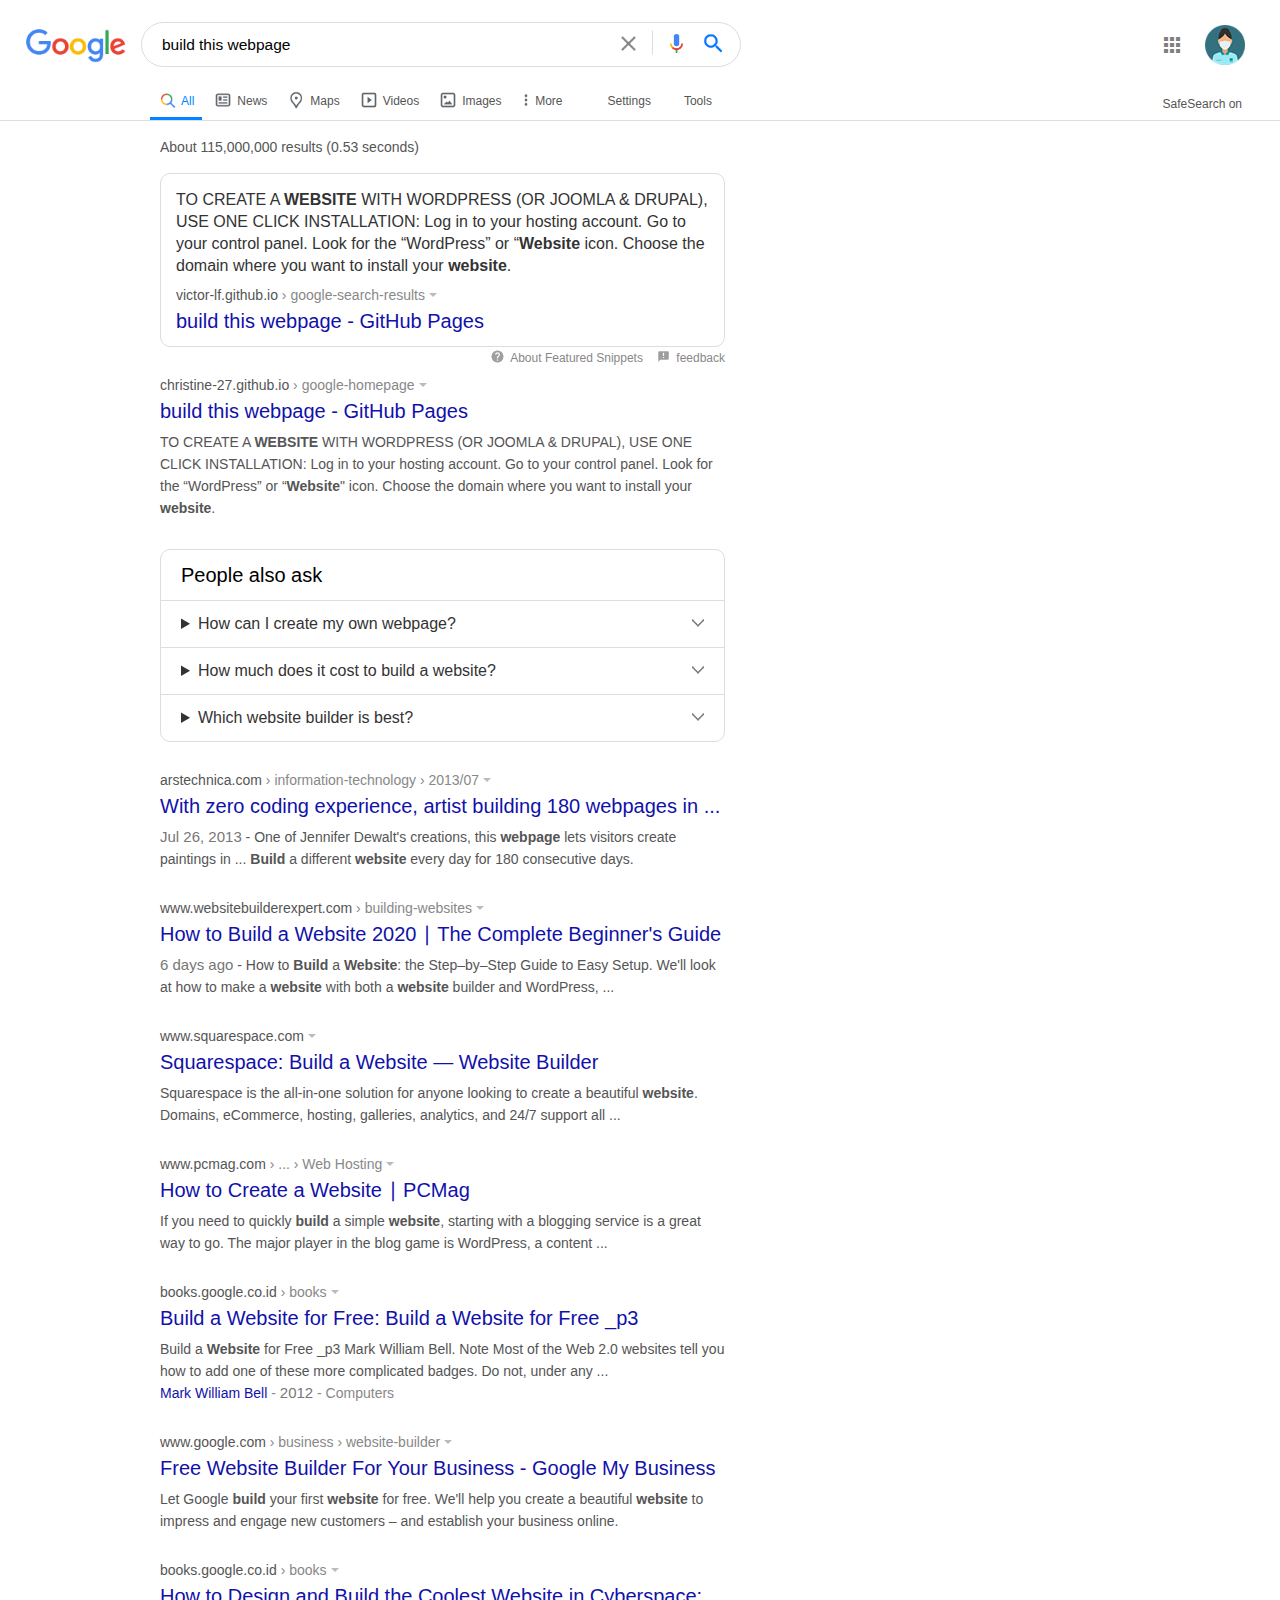
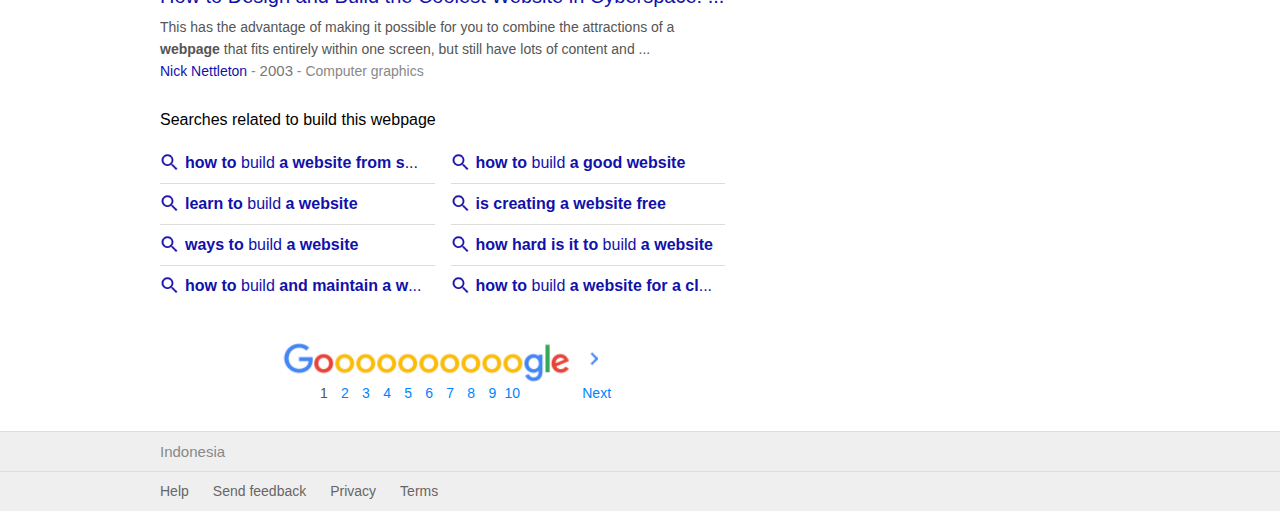
<file: difficult-version/index.html>
<!DOCTYPE html>
<html lang="en">
    <head>
        <meta charset="UTF-8">
        <title>build this webpage - Google Search</title>
        <link href="main.css" rel="stylesheet" type="text/css">
        <link href="https://fonts.googleapis.com/icon?family=Material+Icons" rel="stylesheet">
        <link href="img/favicon.png" rel="icon" type="image/png">
    </head>
    <body>
        <header>
          <div class="top">
            <img src="img/google-logo.png" alt="logo of Google.com">
            <div id="search-box">
            <form action="https://giovannylimin.github.io/google-homepage/easy-version/">
              <input type="text" id="search" value="build this webpage">
              <input type="reset" value="" id="reset">
              <input type="submit" value="">
            </form>
            <div id="tooltip">
              <input type="image" id="mic" src="img/google-mic-icon.png" alt="Search by voice">
              <br><span id="tooltip-text">Search by voice</span>
            </div>
            </div>
            <ul>
              <li><button><i class="material-icons">apps</i></button></li>
              <li id="profile"><input type="image" src="./img/medical-assistance-4.png" alt="Profile picture"></li>
              <span id="message">Let's fight COVID-19<br>with #StayAtHome <span style="font-style: normal;">&#127968;<span></span>
            </ul>
          </div>
          <nav>
            <ul>
              <li id="all"><a href="#"><img src="img/search-color.png" class="icons">All</a></li>
              <li><a href="#"><img src="img/news.png" class="icons">News</a></li>
              <li><a href="#"><img src="img/maps.png" class="icons">Maps</a></li>
              <li><a href="#"><img src="img/videos.png" class="icons">Videos</a></li>
              <li><a href="#"><img src="img/images.png" class="icons">Images</a></li>
              <div class="more">
                <li><a href="#"><img src="img/more.png" class="icons">More</a></li>
                <div id= "dropdown">
                  <ul>
                    <li><a href="#"><img src="img/shopping.png" class="icons">Shopping</a></li>
                    <li><a href="#"><img src="img/books.png" class="icons">Books</a></li>
                    <li><a href="#"><img src="img/flights.png" class="icons">Flights</a></li>
                    <li><a href="#"><img src="img/finance.png" class="icons">Finance</a></li>
                    </ul>
                </div>
              </div>             
            </ul>
            <ul>
              <li><a href="#">Settings</a></li>
              <li><a href="#" id="tools">Tools</a></li>                  
            </ul>
            <ul class="right">
              <li><a href="#">SafeSearch on</a></li>
            </ul>
          </nav>
        </header>
        <main>
        <p id="speed-info">About 115,000,000 results (0.53 seconds)</p>
        <article id="rec" class="border">
          <p>TO CREATE A <strong>WEBSITE</strong> WITH WORDPRESS (OR JOOMLA & DRUPAL), USE ONE CLICK INSTALLATION: Log in to your hosting account. Go to your control panel. Look for the “WordPress” or “<strong>Website</strong> icon. Choose the domain where you want to install your <strong>website</strong>.</p>
          <a href="https://victor-lf.github.io/google-search-results/">
            <span>victor-lf.github.io </span><span>&#8250; google-search-results</span>
            <h2>build this webpage - GitHub Pages</h2>
          </a>
        </article>
        <div>
          <a href="#"><img src="img/help.png" class="icons">About Featured Snippets</a>
          <a href="#"><img src="img/feedback.png" class="icons"></i>feedback</a>
        </div>
        <article>
          <a href="christine-27.github.io/google-homepage"><span>christine-27.github.io </span><span>&#8250; google-homepage</span>
            <h2>build this webpage - GitHub Pages</h2></a>
          <p>TO CREATE A <strong>WEBSITE</strong> WITH WORDPRESS (OR JOOMLA & DRUPAL), USE ONE CLICK INSTALLATION: Log in to your hosting account. Go to your control panel. Look for the “WordPress” or “<strong>Website</strong>" icon. Choose the domain where you want to install your <strong>website</strong>.</p>
        </article>
        <section id="sim" class="border">
          <h2>People also ask</h2>
          <details id="how-to">
            <summary>How can I create my own webpage?</summary>
            <div class="content">
              <p><strong>Table of contents (steps to launch a website):</strong></p>
              <ol>
                <li>Choose a domain name.</li>
                <li>Register a domain and sign up with web hosting.</li>
                <li>Set up a website using WordPress (through web host)</li>
                <li>Customize your website design and structure.</li>
                <li>Customize your website design and structure.</li>
                <li>Set up a navigation menu.</li>
                <li>Add an online store (optional)</li>
              </ol>
              <a href="https://websitesetup.org/">
                <span>websitesetup.org</span>
                <h2>build this webpage - GitHub Pages</h2>
              </a>
              <span class="search-for">Search for: <a href="#">How can I create my own webpage?</a></span>
              </div>
          </details>
          <details id="cost">
            <summary>How much does it cost to build a website?</summary>
            <div class="content">
              <p>Depending on your needs, <strong>building a website</strong> can <strong>cost</strong> anywhere between $100 and $500. If you need a feature-rich, custom-built <strong>website</strong>, it can go as high as $30,000 or more. To <strong>build</strong> a small <strong>website</strong>, you'll need to have a budget for the domain name and <strong>web</strong> hosting. <time datetime="2020/01/03">Jan 3, 2020</time></p>
              <a href="https://www.isitwp.com/how-much-does-it-cost-to-build-a-website-expert-answer/">
                <span>www.isitwp.com &#8250; how-much-does-it-cost-to-build-a-web...</span>
                <h2>How Much Does It REALLY Cost to Build a Website? (Expert Answer)</h2>
              </a>
              <span class="search-for">Search for: <a href="#">How much does it cost to build a website?</a></span>
              </div>
          </details>
          <details id="web-builder">
            <summary>Which website builder is best?</summary>
            <div class="content">
              <ol>
                <li>Best website builder overall. Wix. WIx. ...</li>
                <li>Best prepackaged design. Squarespace. ...</li>
                <li>Easiest to use. Weebly. ...</li>
                <li>Best for building a customized experience. Duda. ...</li>
                <li>Best For basic, no-frills websites. GoDaddy. ...</li>
                <li>Best for writers and bloggers. WordPress. ...</li>
                <li>Best for basic e-commerce. Shopify. ...</li>
                <li>Best for bigger stores. BigCommerce.</li>
              </ol>
              <time datetime="2020/03/22">Mar 22, 2020</time><br>
              <a href="https://www.cnet.com/news/best-website-builders-for-2020-wix-squarespace/">
                <span>www.cnet.com &#8250; news &#8250; best-website-builder-for-2020-wi...</span>
                <h2>Best website builder for 2020 - CNet</h2>
              </a>
              <span class="search-for">Search for: <a href="#">Which website builder is best?</a></span>
              </div>
          </details>
        </section>
        <article>
          <a href="https://arstechnica.com/information-technology/2013/07/with-zero-coding-experience-artist-building-180-webpages-in-180-days/">
            <span>arstechnica.com </span><span>&#8250; information-technology &#8250; 2013/07</span>
            <h2>With zero coding experience, artist building 180 webpages in ...</h2>
          </a>
          <p><time>Jul 26, 2013</time> - One of Jennifer Dewalt's creations, this <strong>webpage</strong> lets visitors create paintings in ... <strong>Build</strong> a different <strong>website</strong> every day for 180 consecutive days.</p>
        </article>
        <article>
          <a href="https://www.websitebuilderexpert.com/building-websites/">
            <span>www.websitebuilderexpert.com </span> <span class="">&#8250; building-websites</span>
            <h2>How to Build a Website 2020 &#8739; The Complete Beginner's Guide</h2>
          </a>
          <p><time>6 days ago</time> - How to <strong>Build</strong> a <strong>Website</strong>: the Step&#8211;by&#8211;Step Guide to Easy Setup. We'll look at how to make a <strong>website</strong> with both a <strong>website</strong> builder and WordPress, ...</p>
        </article>
        <article>
          <a href="https://www.squarespace.com/">
            <span>www.squarespace.com</span>
            <h2>Squarespace: Build a Website &#8212; Website Builder</h2>
          </a>
          <p>Squarespace is the all-in-one solution for anyone looking to create a beautiful <strong>website</strong>. Domains, eCommerce, hosting, galleries, analytics, and 24/7 support all ...</p>
        </article>
        <article>
          <a href="https://www.pcmag.com/news/how-to-create-a-website">
            <span>www.pcmag.com </span><span>&#8250; ... &#8250; Web Hosting</span>
            <h2>How to Create a Website &#8739; PCMag</h2>
          </a>
          <p>If you need to quickly <strong>build</strong> a simple <strong>website</strong>, starting with a blogging service is a great way to go. The major player in the blog game is WordPress, a content ...</p>
        </article>
        <article>
          <a href="https://books.google.co.id/books?id=zHobGMW1JRgC&pg=PT313&lpg=PT313&dq=build+this+webpage&source=bl&ots=XnUHDy9lni&sig=ACfU3U14pUNq62EBLHQwyw3hpdhfnmMyvw&hl=en&sa=X&ved=2ahUKEwiQvMXoxrDpAhUbbisKHepvC3QQ6AEwEHoECAoQAQ">
            <span>books.google.co.id </span><span>› books</span>
            <h2>Build a Website for Free: Build a Website for Free _p3</h2>
          </a>
          <p><storng>Build</storng> a <strong>Website</strong> for Free &#95;p3 Mark William Bell. Note Most of the Web 2.0 websites tell you how to add one of these more complicated badges. Do not, under any ...</p>
          <span class="gbooks-detail"><a href="#" class="author">Mark William Bell</a> - <time>2012</time> - Computers</span>
        </article>
        <article>
          <a href="https://www.google.com/business/website-builder/">
            <span>www.google.com </span> <span>&#8250; business &#8250; website-builder</span>
            <h2>Free Website Builder For Your Business - Google My Business</h2>
          </a>
          <p>Let Google <strong>build</strong> your first <strong>website</strong> for free. We'll help you create a beautiful <strong>website</strong> to impress and engage new customers – and establish your business online.</p>
        </article>
        <article>
          <a href="https://books.google.co.id/books?id=XcaHK-sG_hEC&pg=PA106&lpg=PA106&dq=build+this+webpage&source=bl&ots=VNr_Ns1Ell&sig=ACfU3U1pSA8Wq9fC3V83VYYx8-28DebzTA&hl=en&sa=X&ved=2ahUKEwiQvMXoxrDpAhUbbisKHepvC3QQ6AEwEnoECAcQAQ">
            <span>books.google.co.id </span><span>&#8250; books</span>
            <h2>How to Design and Build the Coolest Website in Cyberspace: ...</h2>
          </a>
          <p>This has the advantage of making it possible for you to combine the attractions of a <strong>webpage</strong> that fits entirely within one screen, but still have lots of content and ...</p>
          <span class="gbooks-detail"><a href="#" class="author">Nick Nettleton</a> - <time>2003</time> - Computer graphics</span>
        </article>
        <section class="rel-search">
          <h2>Searches related to build this webpage</h2>
          <ul>
            <a href="#"><li><strong>how to</strong> build<strong> a website from s</strong>...</li></a>
            <a href="#"><li><strong>learn to</strong> build<strong> a website</strong></li></a>
            <a href="#"><li><strong>ways to</strong> build<strong> a website</strong></li></a>
            <a href="#"><li class="last"><strong>how to</strong> build<strong> and maintain a w</strong>...</li></a>
            <a href="#"><li><strong>how to</strong> build<strong> a good website</strong></li></a>
            <a href="#"><li><strong>is creating a website free</strong></li></a>
            <a href="#"><li><strong>how hard is it to</strong> build<strong> a website</strong></li></a>
            <a href="#"><li class="last"><strong>how to</strong> build<strong> a website for a cl</strong>...</li></a>
          </ul>
        </section>
        <nav>
          <img src="img/google-nav-logo.png">
          <ol>
            <a href="#" class="one"><li>1</li></a>
            <a href="#"><li>2</li></a>
            <a href="#"><li>3</li></a>
            <a href="#"><li>4</li></a>
            <a href="#"><li>5</li></a>
            <a href="#"><li>6</li></a>
            <a href="#"><li>7</li></a>
            <a href="#"><li>8</li></a>
            <a href="#"><li>9</li></a>
            <a href="#" class="ten"><li>10</li></a>
            <a href="#" class="next"><li>Next</li></a>
          </ol>
        </nav>
      </main>
        <footer>
            <div id="location">
                <p>Indonesia</p>
            </div>
            <nav>
                <ul class="left">
                  <li><a href="https://support.google.com/">Help</a></li>
                  <li><a href="#">Send feedback</a></li>
                  <li><a href="https://policies.google.com/privacy?fg=1">Privacy</a></li>
                  <li><a href="https://policies.google.com/terms?fg=1">Terms</a></li>
                </ul>
            </nav>
        </footer>
    </body>
</html>
</file>
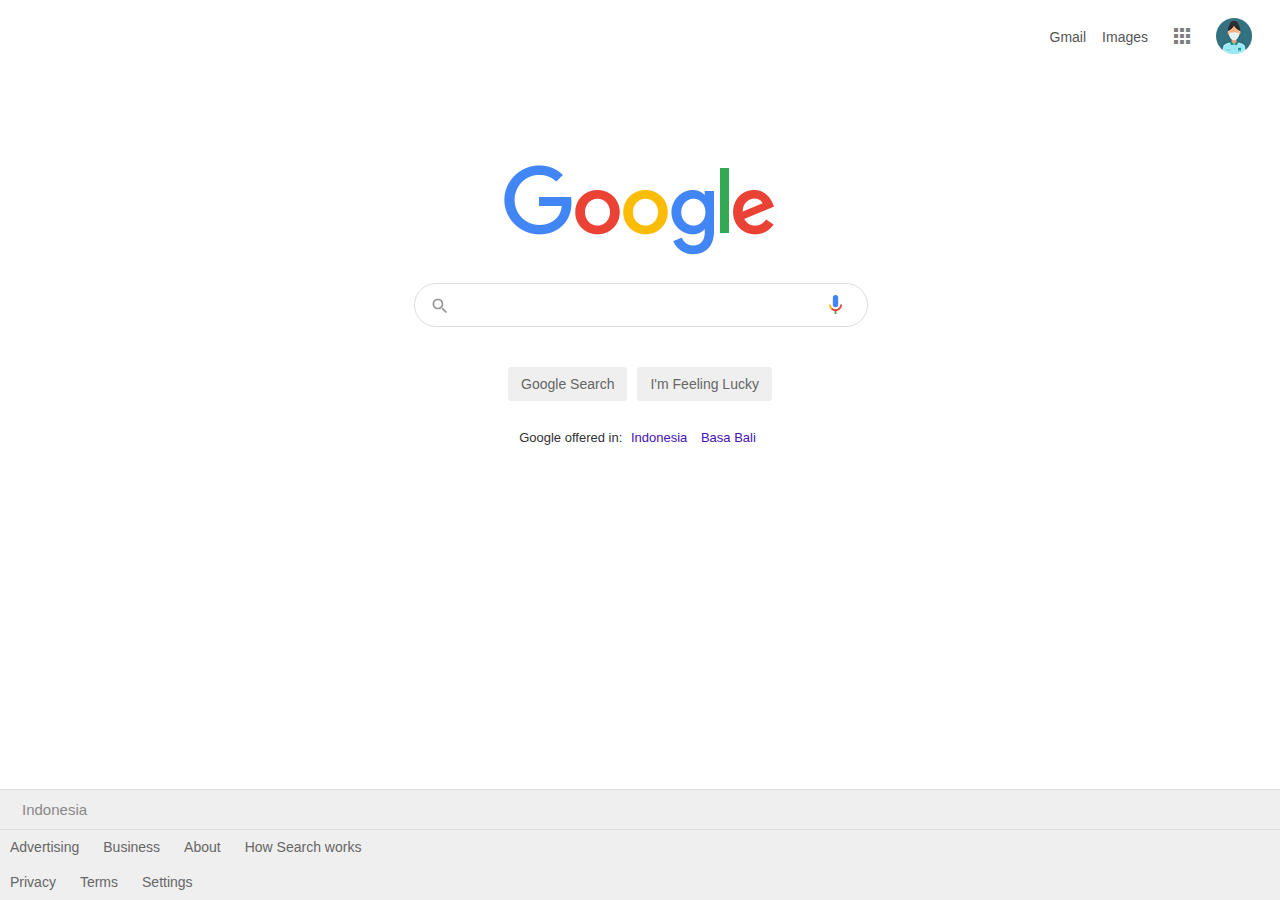
<file: easy-version/index.html>
<!DOCTYPE html>
<html lang="en">
    <head>
        <meta charset="UTF-8">
        <title>Google</title>
        <link href="main.css" rel="stylesheet" type="text/css">
        <link href="https://fonts.googleapis.com/icon?family=Material+Icons" rel="stylesheet">
        <link href="img/google-search-icon.png" rel="icon" type="image/png" sizes="16x16">
    </head>
    <body>
        <header>
            <nav>
                <ul>
                    <li><a href="https://mail.google.com/">Gmail</a></li>
                    <li><a href="#">Images</a></li>
                    <li><button><i class="material-icons">apps</i></button></li>
                    <li id="profile"><input type="image" src="./img/medical-assistance-4.png" alt="Profile picture"></li>
                    <span id="message">Let's fight COVID-19<br>with #StayAtHome <span style="font-style: normal;">&#127968;<span></span>
                </ul>
            </nav>
        </header>
        <main>
        <img src="img/google-logo.png" alt="logo of Google.com">
        <div id="search-box">
          <form action="https://giovannylimin.github.io/google-homepage/difficult-version/">
            <input type="text" id="search" value="">
            <input type="reset" value="" id="reset">
          </form>
          <div id="tooltip">
            <input type="image" id="mic" src="img/google-mic-icon.png" alt="Search by voice">
            <br><span id="tooltip-text">Search by voice</span>
          </div>
        </div>
        <div class="others">
            <button>Google Search</button>
            <button>I'm Feeling Lucky</button>
        </div>
        <p>Google offered in: <a href="#">Indonesia</a> <a href="#">Basa Bali</a></p>
        </main>
        <footer>
            <div id="location">
                <p>Indonesia</p>
            </div>
            <nav>
                <ul class="left">
                    <li><a href="https://ads.google.com/">Advertising</a></li>
                    <li><a href="https://www.google.com/services">Business</a></li>
                    <li><a href="https://about.google/">About</a></li>
                    <li><a href="https://www.google.com/search/howsearchworks/">How Search works</a></li>
                </ul>
                <ul class="right">
                    <li><a href="https://policies.google.com/privacy?fg=1">Privacy</a></li>
                    <li><a href="https://policies.google.com/terms?fg=1">Terms</a></li>
                    <li><a href="#">Settings</a></li>
                </ul>
            </nav>
        </footer>
    </body>
</html>
</file>
<file: difficult-version/main.css>
/* http://meyerweb.com/eric/tools/css/reset/ 
   v2.0 | 20110126
   License: none (public domain)
*/

html, body, div, span, applet, object, iframe,
h1, h2, h3, h4, h5, h6, p, blockquote, pre,
a, abbr, acronym, address, big, cite, code,
del, dfn, em, img, ins, kbd, q, s, samp,
small, strike, strong, sub, sup, tt, var,
b, u, i, center,
dl, dt, dd, ol, ul, li,
fieldset, form, label, legend,
table, caption, tbody, tfoot, thead, tr, th, td,
article, aside, canvas, details, embed, 
figure, figcaption, footer, header, hgroup, 
menu, nav, output, ruby, section, summary,
time, mark, audio, video {
	margin: 0;
	padding: 0;
	border: 0;
	font-size: 100%;
	font: inherit;
	vertical-align: baseline;
}
/* HTML5 display-role reset for older browsers */
article, aside, details, figcaption, figure, 
footer, header, hgroup, menu, nav, section {
	display: block;
}
body {
	line-height: 1;
}
ol, ul {
	list-style: none;
}
blockquote, q {
	quotes: none;
}
blockquote:before, blockquote:after,
q:before, q:after {
	content: '';
	content: none;
}
table {
	border-collapse: collapse;
	border-spacing: 0;
}

/*
==================
END OF RESET
==================
*/

*, a{
    font-family: Arial;
}
html{
    width:100vw;
    min-width: 900px;
    overflow: scroll;
}
button{
    appearance: none;
}
/*
================
HEADER
================
*/
.top{
    border: 1px solid transparent;
    height: 90px;
    display: flex;
    align-items: center;
}
/* Google logo*/
.top img{
    margin: 25px;
    width: 100px;
}
/* Search bar */
#search-box{
    border: 1px solid transparent;
    display: inline-block;
    position: absolute;
    left: 140px;
    height: 48px;
}
#search{
    box-sizing: border-box;
    height: 45px;
    width: 600px;
    border: 1px solid #dddddd;
    border-radius: 50px;
    padding-left: 20px;
    font-size: 15.5px;
}
#search:focus , #search:hover{
    outline: none;
    box-shadow: 0px 0px 5px #dddddd;
}
#reset{
    visibility: visible;
    transition-delay: 0.1s;
    background-color: transparent;
    position: absolute;
    right:88px;
    top: 8px;
    background-image: url(./img/close-icon.png);
    background-repeat: no-repeat;
    background-size: 25px;
    background-position: 0px 0px;
    padding-left: 30px;
    width: 25px;
    height: 25px;
    border: solid 1px;
    border-color:transparent #dddddd transparent transparent;
}
/*microphone*/
#mic{
    width: 13px;
}
#tooltip{
    position: absolute;
    top: 12px;
    right: 58px;
    width: 13px;
    height: 23px;
}
#tooltip-text{
    visibility: hidden;
    z-index: 1;
    font-family: arial;
    font-size: 11px;
    color: #FFFFFF;
    background-color: #333333;
    font-weight: bold;
    text-align: center;
    position: absolute;
    top: 40px;
    right: -43px;
    width: 85px;
    padding: 7px 8px;  
}
#tooltip-text::after{
    content: "";
    position: absolute;
    bottom: 100%;
    left: 50%;
    border: solid 5px;
    border-color: transparent transparent#333333 transparent;
    margin-left: -5px;
}
#tooltip:hover #tooltip-text, #tooltip:active #tootltip-text{
      visibility: visible;
}
input[type="submit"]{
    position: absolute;
    top:7px;
    right: 12px;
    background-image: url(img/search.png);
    background-size: 25px;
    background-repeat: no-repeat;
    background-color: transparent;
    border-color: transparent;
    width: 30px;
    height: 30px;
}
.top ul{
    position: absolute;
    display: flex;
    justify-content: flex-end;
    align-items: center;
    left: 765px;
    width: calc(100vw - 770px);
    min-width: 130px;
}
.top li button{
    margin-right: 15px;
    background-color: transparent;
    border: transparent;
    opacity: 0.5;
}
.top li button:hover{
    opacity: 0.7
}
/* profile */
#profile input{
    margin-right: 30px;
    width: 40px;
}
#message{
    z-index: 1;
    width: 120px;
    position: absolute;
    top: 50px;
    right: 25px;
    font-family: Arial;
    font-style: italic;
    color: #ffffff;
    font-size: 12px;
    background-image: linear-gradient(to bottom left, #aa4b6b, #6b6b83, #3b8d99 );
    line-height: 18px;
    padding: 8px;
    border-radius: 5px;
    text-align: right;
    opacity: 0;
    transition: 0.3s ease-in-out;
}
#message::after{   
    content: "";
    border: solid 8px;
    border-color: transparent transparent #aa4b6b transparent;
    position: absolute;
    top: -15px;
    right: 17px;
}
#profile:hover + #message, #profile:active +#message{
    opacity: 1;
}
/* Search Modes */
header nav{
    border-bottom: 1px solid #dddddd;
    margin-top: -5px;
}
header ul:first-child{
    margin-left: 150px;
}
header nav a:link, header nav a:visited{
    text-decoration: none;
    color: #555555;
}
header nav ul{
    display: inline-block;
    margin-right: 25px;
}
header nav li{
    display: inline-block;
    font-size: 12px;
    padding: 0 8px;
}
header nav img{
    height: 18px;
    position: relative;
    top: 4px;
    margin-right: 5px;
}
#all{
    display: inline-block;
    padding-bottom: 10px;
    border-bottom: #0084ff solid 3px;
}
#all a:link , #all a:visited{
    color:#0084ff;
}
/* more dropdown */
.more{
    display: inline-block;
    height: 30px;
}
#dropdown ul{
    visibility: hidden;
    position: absolute;
    left:350px;
    top:115px;
    width: 90px;
    border: 1px solid #dddddd;
    background-color: #ffffff;
    border-radius: 8px;
    box-shadow: 0px 0px 5px #dddddd;
}
#dropdown li{
    display: block;
    padding: 3px 5px 8px 8px;
}
.more:hover #dropdown ul , .more:active #dropdown ul{
    visibility: visible;
}
#dropdown li:hover{
    background-color:#eaeaea;
}
/*the tools button */
#tools{
    border: 1px solid transparent;
    padding: 6px 12px;
}
#tools:hover{
    border: 1px solid #bbbbbb;
    background-image: linear-gradient(#f1f1f1,#fafafa);
    border-radius: 2px;
    box-shadow: 0px 0px 2px #dddddd;
}
header .right {
    position: relative;
    margin-right: 30px;
    top: 8px;
    float: right;
}
/*
================
MAIN BODY
================
*/
main{
    margin-left: 160px;
    width: 565px;
}
#speed-info{
    margin-top: 15px;
}
section, article{
    margin: 30px 0
}
/* the recommendation */
.border{
    margin-top: 15px;
    border: 1px solid #dddddd;
    border-radius: 10px;
    padding: 15px;
}
#rec p{
    margin-top: 0;
    margin-bottom: 10px;
    font-size: 16px;
    color: #333333;
}
#rec + div{
    font-size: 12px;
    margin-top: -30px;
    float: right;
}
#rec + div img{
    width: 15px;
    margin-right: 5px;
    position: relative;
    top: 2px;
}
#rec + div a:link, #rec + div a:visited{
    color:#888888;
    margin-left: 10px;
}
#rec + div a:hover{
    text-decoration: underline;
}
/* articles */
main p{
    display: inline-block;
    margin-top: 10px;
    text-align: left;
    font-size: 14px;
    color: #555555;
    line-height: 22px;
}
main p strong{
    font-weight: bold;
}
main time{
    display: inline-block;
    font-size: 15px;
    color: #777777;
}
/* links */
main a:link{
    text-decoration: none;
}
main a span{
    color: #888888;
    font-size: 14px;
    text-decoration: none;
}
main a span:first-of-type{
    color:#555555;
}
main a span:last-of-type::after{
    content:"";
    border: 4px solid;
    border-color: #bbbbbb transparent transparent transparent;
    position: relative;
    top: 10px;
    left: 4px;
}
main a h2{
    font-size:20px;
    margin-top: 8px;
}
main a:link{
    color:#1111aa;
}
main a:visited{
    color: #5a0294;
}
main a h2:hover{
    text-decoration: underline;
}
.gbooks-detail{
    font-size: 14px;
    line-height: 22px;
    color: #888888;
}
/* Similar Questions */
#sim{
    padding: 0px;
}
.border > h2{
    font-size: 20px;
    padding: 15px 20px;
}
#sim details summary::-webkit-details-marker{
    display: none;
}
#sim details{
    border-top: 1px solid #dddddd;
    display: block;
    color: #333333;
}
#sim details summary{
    padding: 15px 20px;
}
#sim details summary::after{
    content: url(img/arrow-down.png);
    float: right;
}
#sim details summary:focus{
    outline: none;
}
#sim .content{
    padding: 0 20px;
    font-size: 16px;
    line-height: 27px;
}
#sim p{
    font-size: 15px;
    color: #333333;
}
#sim .content ol{
    margin-top: 8px;
    list-style-type: decimal;
    list-style-position: inside;
}
#sim .content a{
    display: inline-block;
    margin-top: 15px;
}
#sim .content h2{
    margin: 0;
}
#sim time{
    display: inline-block;
    font-size: 13px;
}
.search-for{
    display: inline-block;
    margin: 0 0 13px 0;
}
.search-for a:link{
    color: #1111aa;
}
.search-for a:visited{
    color: #331199;
}
.search-for a:hover{
    text-decoration: underline;
}
/* Related Searches */
.rel-search h2{
    margin-bottom: 15px;
}
.rel-search ul{
    column-count: 2;
}
.rel-search li{
    background-image: url(img/search-link.png);
    background-repeat: no-repeat;
    background-size: 18px;
    background-position: 0px 10px;
    padding: 12px 0 12px 25px;
    border-bottom: solid 1px #dddddd;
}
.rel-search .last{
    border-bottom: solid 1px transparent;
}
.rel-search a strong{
    font-weight: bold;
}
/* Google Pages Navigator */
main nav img{
    width: 325px;
    display: block;
    margin: 0px auto;
}
main nav ol{
    width:300px;
    margin-left: 160px;
    margin-bottom: 30px;
}
main nav li{
    font-size: 14px;
    display: inline-block;
    margin-right: 8.8px;
}
main nav a:link{
    color: #0084ff;
}
main nav a:visited{
    color: #0084ff;
}
main nav .one{
    color: #555555 !important;
}
.ten{
    position: relative;
    left: -5px;
}
.next{
    position: relative;
    left: 44px;
;}
/*
================
FOOTER
================
*/
footer{
    width:100%;
    background-color: #efefef;
    border-top: #dddddd solid 1px;
    display:flex;
    flex-direction: column;
}
#location{
    float:left;
    font-family: Arial;
    color: #888888;
    font-size: 15px;
    padding: 12px 0;
    margin-left: 160px;
}
footer nav{
    padding-left: 160px;
    background-color: #efefef;
    border-top: 1px solid #dddddd;
}
footer nav ul li{
    display: inline-block;
    margin: 12px 20px 12px 0;
    font-size: 14px;
}
footer nav a{
    font-family: Arial;
    color: #666666;
    text-decoration: none;
}
</file>
<file: easy-version/main.css>
/* http://meyerweb.com/eric/tools/css/reset/ 
   v2.0 | 20110126
   License: none (public domain)
*/

html, body, div, span, applet, object, iframe,
h1, h2, h3, h4, h5, h6, p, blockquote, pre,
a, abbr, acronym, address, big, cite, code,
del, dfn, em, img, ins, kbd, q, s, samp,
small, strike, strong, sub, sup, tt, var,
b, u, i, center,
dl, dt, dd, ol, ul, li,
fieldset, form, label, legend,
table, caption, tbody, tfoot, thead, tr, th, td,
article, aside, canvas, details, embed, 
figure, figcaption, footer, header, hgroup, 
menu, nav, output, ruby, section, summary,
time, mark, audio, video {
	margin: 0;
	padding: 0;
	border: 0;
	font-size: 100%;
	font: inherit;
	vertical-align: baseline;
}
/* HTML5 display-role reset for older browsers */
article, aside, details, figcaption, figure, 
footer, header, hgroup, menu, nav, section {
	display: block;
}
body {
	line-height: 1;
}
ol, ul {
	list-style: none;
}
blockquote, q {
	quotes: none;
}
blockquote:before, blockquote:after,
q:before, q:after {
	content: '';
	content: none;
}
table {
	border-collapse: collapse;
	border-spacing: 0;
}

/*
==================
END OF RESET
==================
*/

*{
    font-family: Arial;
}

body{
    overflow: scroll;
    background-color: #FFFFFF;
}
a{
    text-decoration: none;
    font-family: Arial;
}

ul{
    list-style-type: none;
    margin: 0;
    padding: 0;
}

button{
    -webkit-appearance: none;
    -moz-appearance: none;
    appearance: none;
}

/*
================
HEADER
================
*/
header ul{
    margin: 10px 20px;
    display: flex;
    flex-direction: row;
    justify-content: flex-end;
    align-items: center;
}

header li {
    display: inline-block;
    box-sizing: border-box;
    margin: 8px;
    font-size: 14px;
}

header li button{
    background-color: transparent;
    box-shadow: transparent;
    border: transparent;
    opacity: 0.5;
}

header li input[type="image"]{
    height: 36px;
}

header li a:link{
    text-decoration: none;
    color: #555555;
}

header li a:hover{
    opacity: 0.9;
    text-decoration: underline;
}

header li a:visited{
    color:#555555
}

header li button:hover{
    opacity: 0.7
}

#message{
    visibility: hidden;
    position: absolute;
    top: 70px;
    font-family: Arial;
    font-style: italic;
    color: #ffffff;
    font-size: 12px;
    background-image: linear-gradient(to bottom left, #aa4b6b, #6b6b83, #3b8d99 );
    border: 1px solid;
    line-height: 16px;
    padding: 10px;
    border-radius: 5px;
    text-align: right;
    opacity: 0;
    transition: 0.5s;
}

#message::after{   
    content: "";
    border: solid 10px;
    border-color: transparent transparent #aa4b6b transparent;
    position: absolute;
    color: white;
    top: -20px;
    right: 18px;
}

#profile:hover + #message{
    visibility: visible;
    opacity: 1;
}

#profile:active +#message{
    visibility: visible;
}
/*
================
SEARCH BAR
================
*/
main img{
    display: block;
    margin: 0 auto;
    margin-top: 100px;
}

#search-box{
    box-sizing: border-box;
    margin: 25px auto;
    width: 455px;
    height: 50px;
    position: relative;
    border: 1px solid transparent;
}
#search{
    display: inline-block;
    position: absolute;
    height: 40px;
    width: 400px;
    border: 1px solid #dddddd;
    border-radius: 30px;
    background-image: url(./img/search.png);
    background-repeat: no-repeat;
    background-size: 20px;
    background-position: 15px 12px;
    padding-left: 50px;
    font-size: 15.5px;
}

#reset{
    display: inline-block;
    visibility: hidden;
    transition-delay: 0.1s;
    background-color: #ffffff;
    position: absolute;
    right: 50px;
    top: 8px;
    background-image: url(./img/close-icon.png);
    background-repeat: no-repeat;
    background-size: 25px;
    background-position: 0px 0px;
    padding-left: 30px;
    width: 25px;
    height: 25px;
    border: solid 1px;
    border-color:transparent #dddddd transparent transparent;
}

#search:focus + #reset {
    visibility: visible;
}

#search:focus{
    outline: none;
    box-shadow: 0px 0px 5px #dddddd;
}

#search:hover{
    box-shadow: 0px 0px 5px #dddddd;
}

#mic{
    position: absolute;
    top: 12px;
    right: 25px;
    width: 13px;
}

#tooltip-text{
    visibility: hidden;
    font-size: 11px;
    color: #FFFFFF;
    background-color: #333333;
    font-weight: bold;
    position: absolute;
    text-align: center;
    top: 50px;
    right: -18px;
    padding: 7px 8px;
  }

  #tooltip-text::after{
    content: "";
    color: black;
    position: absolute;
    bottom: 100%;
    border: solid 5px;
    border-color: transparent transparent#333333 transparent;
    margin-left: -5px;
    left: 50%;
  }

  #tooltip:hover #tooltip-text{
      visibility: visible;
  }

  #tooltip:active{
      visibility: visible;
  }

  /*
================
MIDDLE BUTTONS
================
*/

.others{
    display: flex;
    justify-content: center;
}

.others button{
    box-sizing: border-box;
    margin: 10px 5px;
    padding: 8px 12px;
    border: solid 1px;
    border-color: #efefef;
    border-radius: 3px;
    font-size: 14px;
    color: #666666;
    background-color: #efefef;

}
.others button:hover{
    border: solid 1px #bbbbbb;
    background-color: #f1f1f1;
    color: #333333;
}
main p{
    margin: 20px;
    text-align: center;
    font-size: 13px;
    color: #333333;
}
p a{
    margin: 0 5px;
}
p a:link{
    color: #4411bb;
}
a:hover{
    text-decoration: underline;
}
p a:visited{
    color: #4411bb;
}

  /*
================
FOOTER
================
*/

footer{
    /*border-top: 1px solid #bbbbbb;*/
    position: absolute;
    bottom: 0px;
    width:100%;
    background-color: #efefef;
    border-top: #dddddd solid 1px;
    display:flex;
    flex-direction: column;

}
#location{
    float:left;
    font-family: Arial;
    color: #888888;
    font-size: 15px;
    padding: 12px;
    margin-left: 10px;
}

footer nav{
    overflow: hidden;
    background-color: #efefef;
    border-top: 1px solid #dddddd;

}

footer nav ul li{
    display: inline-block;
    box-sizing: border-box;
    margin: 10px 10px;
    font-size: 14px;
}
footer nav a{
    font-family: Arial;
    color: #666666
}
#left-side{
    clear: left;
    float: left;
    margin-left: 10px;
}
#right-side{
    clear: right;
    float: right;
}
</file>
